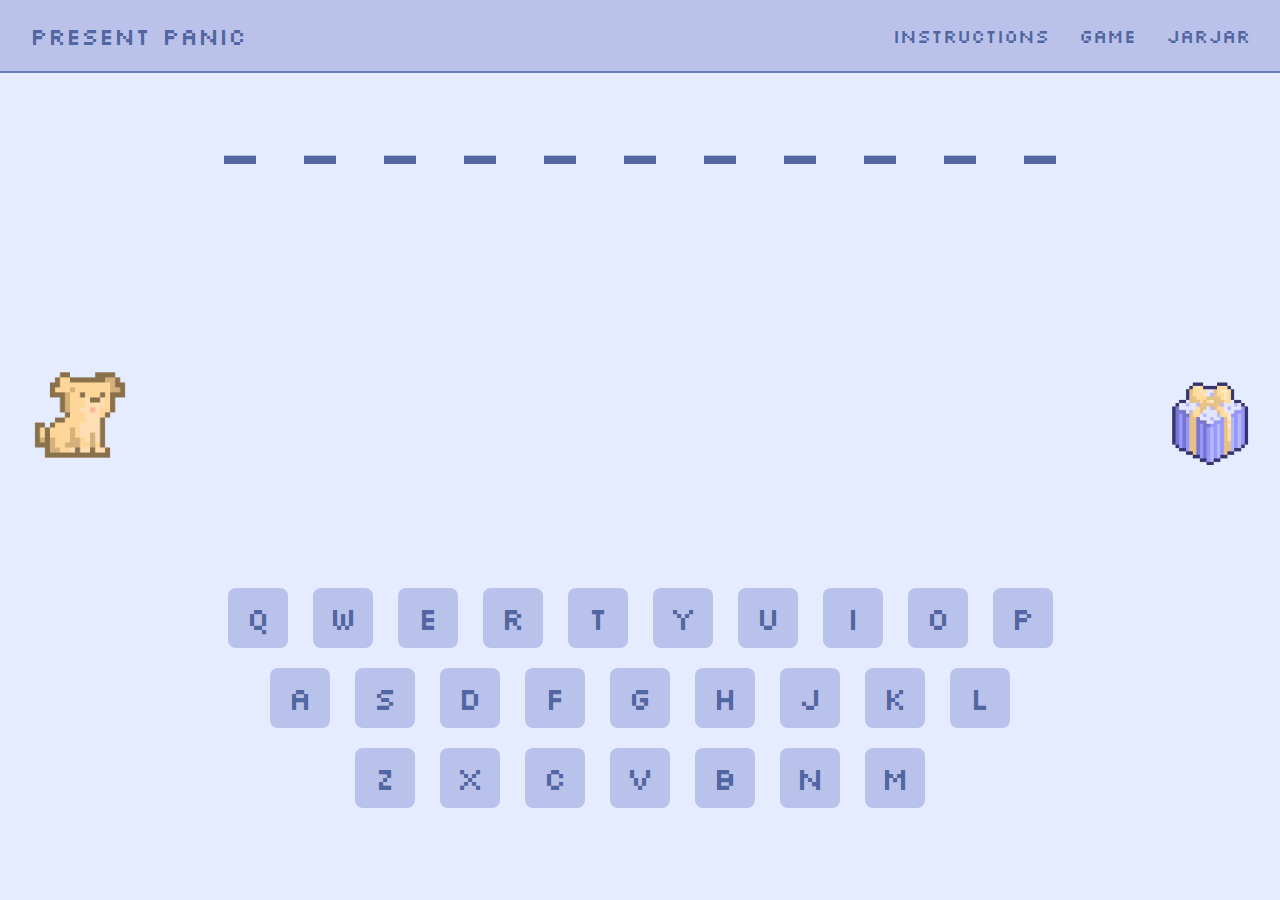
<file: index.html>
<!DOCTYPE html>
<html lang="en">
<head>
    <meta charset="UTF-8">
    <meta name="viewport" content="width=device-width, initial-scale=1.0">
    <title>Present Panic</title>
    <link rel="stylesheet" href="game.css">
</head>
<body>
    <nav class="navigation">
        <a href="../index.html" class="logo">Present Panic</a>
        <ul class="nav-elemts">
            <li class="nav-elem"><a href="../instruc/instructions.html" class="link-nav">instructions</a></li>
            <li class="nav-elem"><a href="../index.html" class="link-nav">game</a></li>
            <li class="nav-elem"><a href="../jarjarspec/jarjar.html" class="link-nav">jarjar</a></li>
        </ul>
    </nav>

    <main class="main" role="main">
        <section class="not-keyboard">
            <div class="word">
                <div class="word-display">
                    <div id="wordDisplay"></div>
                </div>
                <div class="controls">
                    <button id="resetButton">Reset</button>
                </div>
            </div>
            <div id="gameContainer">
                <div id="dog"></div>
                <div id="present"></div>
            </div>
            <div id="gameMessage" class="game-message"></div>
        </section>
        
        <section class="container">
            <div class="keyboard">
                <div class="row">
                    <button class="btn">q</button>
                    <button class="btn">w</button>
                    <button class="btn">e</button>
                    <button class="btn">r</button>
                    <button class="btn">t</button>
                    <button class="btn">y</button>
                    <button class="btn">u</button>
                    <button class="btn">i</button>
                    <button class="btn">o</button>
                    <button class="btn">p</button>
                </div>
                <div class="row">
                    <button class="btn">a</button>
                    <button class="btn">s</button>
                    <button class="btn">d</button>
                    <button class="btn">f</button>
                    <button class="btn">g</button>
                    <button class="btn">h</button>
                    <button class="btn">j</button>
                    <button class="btn">k</button>
                    <button class="btn">l</button>
                </div>
                <div class="row">
                    <button class="btn">z</button>
                    <button class="btn">x</button>
                    <button class="btn">c</button>
                    <button class="btn">v</button>
                    <button class="btn">b</button>
                    <button class="btn">n</button>
                    <button class="btn">m</button>
                </div>
            </div>
        </section>
    </main>
    

    <script src="game.js"></script>
</body>
</html>
</file>
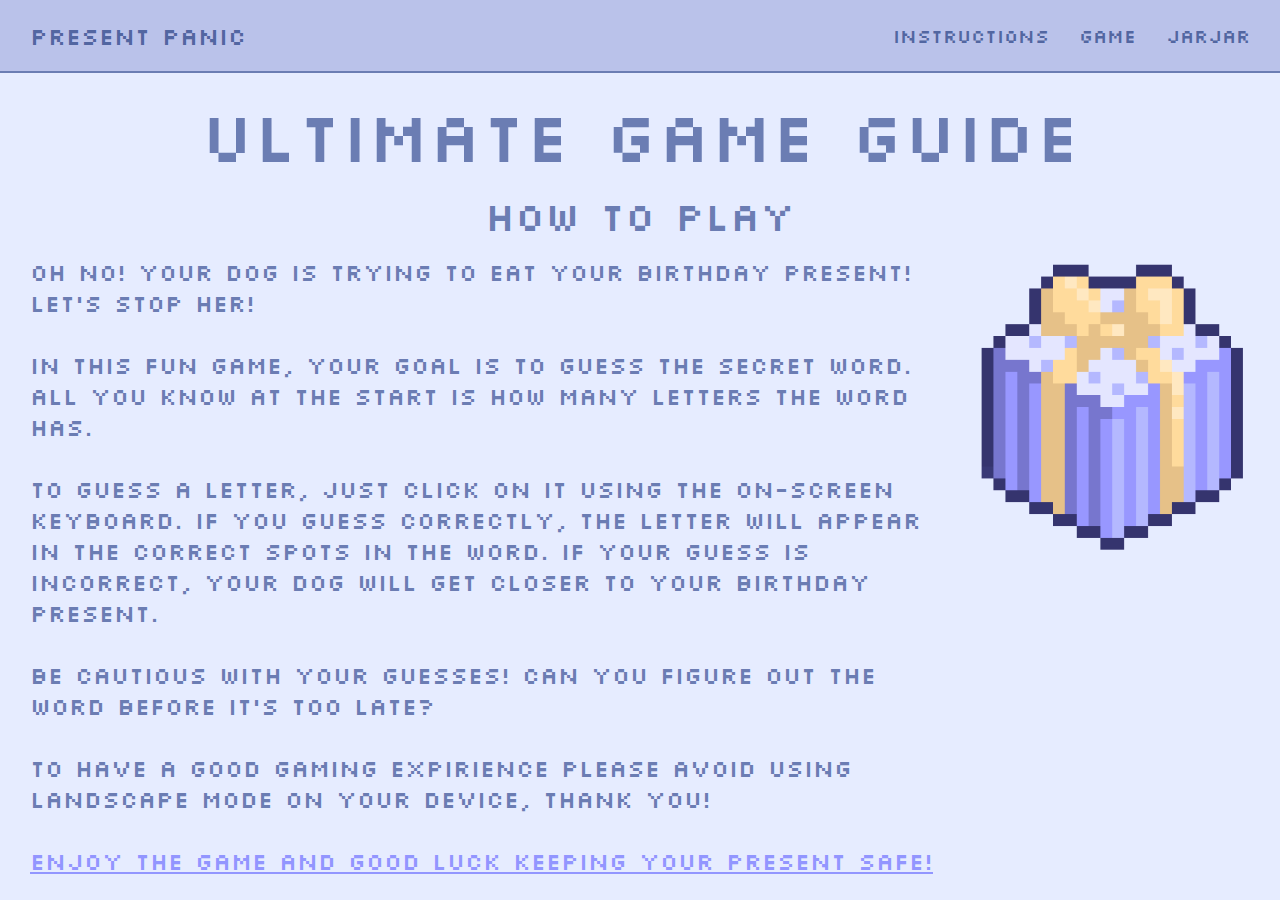
<file: instruc/instructions.html>
<!DOCTYPE html>
<html lang="en">
<head>
    <meta charset="UTF-8">
    <meta name="viewport" content="width=device-width, initial-scale=1.0">
    <link rel="stylesheet" href="instructions.css">
    <title>Present Panic</title>
</head>
<body>
    <nav class="navigation">
        <a href="../index.html" class="logo">Present Panic</a>
        <ul class="nav-elemts">
            <li class="nav-elem"><a href="../instruc/instructions.html" class="link-nav">instructions</a></li>
            <li class="nav-elem"><a href="../index.html" class="link-nav">game</a></li>
            <li class="nav-elem"><a href="../jarjarspec/jarjar.html" class="link-nav">jarjar</a></li>
        </ul>
    </nav>
    <header class="header">
        <h1 class="main-header">Ultimate game guide</h1>
    </header>
    <main class="main">
        <section class="placehold-main">
            <h2 class="how-main">How to play</h2>
            <div class="holder-4-words">
                <div class="words-main">
                    <p>Oh no! Your dog is trying to eat your birthday present! Let's stop her! <br><br>
    
                        In this fun game, your goal is to guess the secret word. All you know at the start is how many letters the word has. <br><br>
                        
                        To guess a letter, just click on it using the on-screen keyboard. If you guess correctly, the letter will appear in the correct spots in the word. If your guess is incorrect, your dog will get closer to your birthday present. <br><br>
                        
                        Be cautious with your guesses! Can you figure out the word before it's too late? <br><br>

                        To have a good gaming expirience please avoid using landscape mode on your device, thank you! <br><br>
                        
                        <span><a href="../index.html" class="start-game">Enjoy the game and good luck keeping your present safe!</a></span></p>
                    </div>
                <div class="img-to-main">
                    <img src="../images/presentt.png" alt="A picture of the present" class="image-inst dgopreimg">                </div>
            </div>
    </main>
        </section>
</body>
</html>
</file>
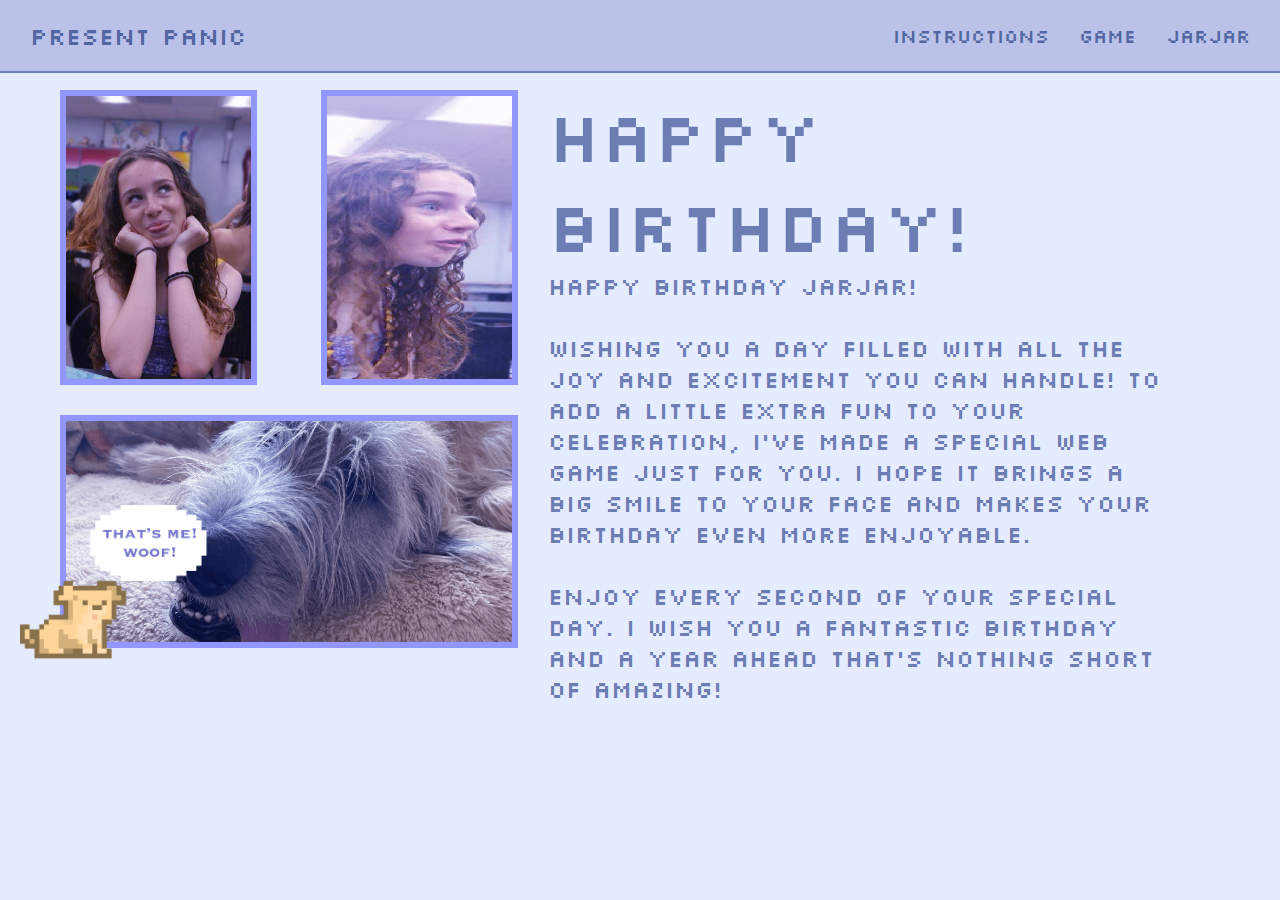
<file: jarjarspec/jarjar.html>
<!DOCTYPE html>
<html lang="en">
<head>
    <meta charset="UTF-8">
    <meta name="viewport" content="width=device-width, initial-scale=1.0">
    <link rel="stylesheet" href="jarjar.css">
    <title>Document</title>
</head>
<body>
    <nav class="navigation">
        <a href="../index.html" class="logo">Present Panic</a>
        <ul class="nav-elemts">
            <li class="nav-elem"><a href="../instruc/instructions.html" class="link-nav">instructions</a></li>
            <li class="nav-elem"><a href="../index.html" class="link-nav">game</a></li>
            <li class="nav-elem"><a href="../jarjarspec/jarjar.html" class="link-nav">jarjar</a></li>
        </ul>
    </nav>
    <main class="main">
        <section class="holder-main">
            <div class="iamges-all-holder">
                <div class="two-hold">
                    <img src="../images/quirckyjar.png" alt="jarjar being jarjar" class="jbj">
                    <img src="../images/goofjar.png" alt="funny picture of jarjar" class="fpoj">
                </div>
                <img src="../images/actual-dog.png" alt="teh dog that the game-dog was trying to portray" class="dog-real">
                <div class="for-place">
                    <img src="../images/woof.png" alt="dog in-game sitting and saying 'that's me! woof!'" class="gd">
                </div>
            </div>
            <div class="words">
                <h1 class="hb">Happy Birthday!</h1>
                <p class="hbw"><span class="hbo">Happy Birthday JarJar!</span><br><br>
                    Wishing you a day filled with all the joy and excitement you can handle! To add a little extra fun to your celebration, I’ve made a special web game just for you. I hope it brings a big smile to your face and makes your birthday even more enjoyable. <br><br>
                    Enjoy every second of your special day. I wish you a fantastic birthday and a year ahead that’s nothing short of amazing!
                </p>
            </div>
        </section>
    </main>
</body>
</html>
</file>
<file: game.css>
@import url('https://fonts.googleapis.com/css2?family=Press+Start+2P&family=Silkscreen:wght@400;700&display=swap');


html{
    background-color: #E6ECFF;
    font-size: 12;
}

*{
    box-sizing: border-box;
    margin: 0;
    padding: 0;
    font-family: 'Cormorantlnfant';
    font-family: "Silkscreen";
}

h1{
    font-size: 70px;
    font-weight: 400;
    color: #6B7DB3;
}

h2{
    font-size: 40px;
    font-weight: 400;
    color: #6B7DB3;
}

p{
    font-size: 24px;
    font-weight: 400;
    color: #6B7DB3;
}

.start-game{
    color: #9296FF;

}

.navigation{
    width: 100%;
    padding-left: 30px;
    padding-right: 30px;
    padding-top: 20px;
    padding-bottom: 20px;
    display: flex;
    align-items: center;
    position: fixed;
    top: 0;
    right: 0;
    z-index: 120;
    border-bottom: 2px solid #6B7DB3;
    background-color: #BAC2EA;
}

.logo{
    display: flex;
    font-size: 32;
    color: #5266A1;
    text-decoration: none;
    font-size: 1.5rem;
}

.nav-elemts{
    text-decoration: none;
    display: flex;
    width: 40%;
    position: absolute;
    right: 0;
    justify-content: end;
    padding-right: 30px;
    align-items: center;
}

.nav-elem{
    font-size: 1.2rem;
    list-style: none;
    margin-left: 30px;
}

.link-nav{
    color: #5266A1;
    text-decoration: none;
}

/* end of nav */

.main {
    margin-top: 90px;
    display: flex;
    flex-direction: column;
    height: calc(100vh - 90px);
    width: 100%;
}

.not-keyboard {
    flex: 1;
    width: 100%;
    position: relative;
}

.container {
    height: 45vh;
    width: 100%;
    display: flex;
    justify-content: center;
    align-items: center;
}

.keyboard {
    display: flex;
    flex-direction: column; /* Stack rows vertically */
    align-items: center; /* Center rows horizontally */
}

.row {
    display: flex;
    flex-wrap: wrap; /* Allow buttons to wrap within the row */
    justify-content: center; /* Center buttons horizontally */
    gap: 5px; /* Space between buttons */
}

button {
    background-color: #b9c2ea;
    border: none;
    padding: 0;
    margin: 10px; /* Adjust margin to fit buttons better */
    font-size: 32px;
    min-width: 60px;
    min-height: 60px;
    border-radius: 0.5rem;
    display: flex;
    justify-content: center;
    align-items: center;
}

.btn {
    color: #5266a1;
}

#gameContainer {
    position: absolute;
    width: 100%;
    height: 200px;
    bottom: 0;
}
#dog {
    position: absolute;
    width: 100px;
    height: 100px;
    background-image: url('../images/dog1.png');
    background-size: cover;
    bottom: 30px;
    left: 30px;
    transition: left 0.35s ease-in-out;
}

#present {
    position: absolute;
    width: 80px;
    height: 85px;
    background-image: url('../images/presentt.png');
    background-size: cover;
    bottom: 30px;
    right: 30px;
}

#wordDisplay{
    color: #5266a1;
    font-size: 64px;
    text-align: center;
}
.controls{
    display: none;
}
/* #resetButton{
    color: #5266a1;
    font-size: 32px;
    width: fit-content;
    height: fit-content;
    padding: 10px;
    margin: auto;
    margin-top: 20px;
    display: none;
} */

#gameMessage {
    font-size: 32px;
    color: #5266a1;
    margin-top: 30px;
    text-align: center;
    visibility: hidden;
}
@media (max-width: 575.98px) {
    h1 {
        font-size: 50px;
    }
    h2 {
        font-size: 30px;
    }
    p {
        font-size: 24px;
    }
    .navigation {
        padding-left: 10px;
        padding-right: 10px;
        padding-top: 25px;
        padding-bottom: 25px;
    }
    .nav-elemts {
        width: 100%;
        text-align: center;
        display: flex;
        justify-content: space-evenly;
    }
    .logo {
        display: none;
    }
    .keyboard {
        display: flex;
        flex-direction: column;
        align-items: center;
        gap: 5px;
    }
    .row {
        display: flex;
        flex-wrap: wrap;
        justify-content: center;
        width: 100%;
    }
    button {
        font-size: 24px;
        min-width: 40px;
        min-height: 40px;
        margin: 5px;
    }
    #wordDisplay{
        font-size: 32px;
    }
    #dog {
        width: 70px;
        height: 70px;
    }
    
    #present {
        width: 60px;
        height: 65px;
    }
    .main {
        margin-top: 60px;
    }
    #gameContainer{
        margin-top: 5px;
        height: 100px;
    }
}

@media (max-width: 658px) {
    h1 {
        font-size: 50px;
    }
    h2 {
        font-size: 30px;
    }
    p {
        font-size: 24px;
    }
    .navigation {
        padding-left: 10px;
        padding-right: 10px;
        padding-top: 25px;
        padding-bottom: 25px;
    }
    .nav-elemts {
        width: 100%;
        text-align: center;
        display: flex;
        justify-content: space-evenly;
    }
    .logo {
        display: none;
    }
    .keyboard {
        display: flex;
        flex-direction: column;
        align-items: center;
        gap: 5px;
    }
    .row {
        display: flex;
        flex-wrap: wrap;
        justify-content: center;
        width: 100%;
    }
    button {
        font-size: 24px;
        min-width: 40px;
        min-height: 40px;
        margin: 5px;
    }
    #wordDisplay{
        font-size: 32px;
    }
    #dog {
        width: 70px;
        height: 70px;
    }
    
    #present {
        width: 60px;
        height: 65px;
    }
    .main {
        margin-top: 60px;
    }
    #gameContainer{
        margin-top: 5px;
        height: 100px;
    }
}

@media (min-width: 650px) and (max-width: 900px) {
    .navigation{
        padding-left: 10px;
        padding-right: 10px;
        padding-top: 25px;
        padding-bottom: 25px;
    }
    .logo{
        font-size: 15px;
        font-weight: 700;
    }
    .nav-elemts {
        width: 100%;
        text-align: center;
        display: flex;
        justify-content: space-evenly;
    }
    .logo {
        display: none;
    }
    .keyboard {
        display: flex;
        flex-direction: column;
        align-items: center;
        gap: 5px;
    }
    .row {
        display: flex;
        flex-wrap: wrap;
        justify-content: center;
        width: 100%;
    }
    button {
        font-size: 24px;
        min-width: 40px;
        min-height: 40px;
        margin: 5px;
    }
    #wordDisplay{
        font-size: 32px;
    }
    #dog {
        width: 70px;
        height: 70px;
    }
    
    #present {
        width: 60px;
        height: 65px;
    }
    .main {
        margin-top: 60px;
    }
    #gameContainer{
        margin-top: 5px;
        height: 100px;
    }
}

@media (min-width: 576px) and (max-width: 767.98px) and (orientation: landscape) {
    .navigation {
        width: 100%;
        padding: 0 10px; /* Add padding to fit content */
        box-sizing: border-box; /* Ensure padding is included in the element's total width */
        background-color: #fff; /* Optional: ensure a background color for better visibility */
        position: fixed; /* Keep the navigation fixed at the top */
        top: 0;
        left: 0;
        z-index: 1000; /* Ensure it appears above other content */
    }

    .navigation .logo {
        font-size: 24px; /* Adjust font size if needed */
    }

    .nav-elemts {
        display: flex; /* Ensure navigation items are displayed in a row */
        justify-content: space-around; /* Space out the items */
        padding: 0; /* Remove default padding */
        margin: 0; /* Remove default margin */
    }

    .nav-elem {
        list-style: none; /* Remove default list styling */
    }

    .link-nav {
        text-decoration: none;
        color: #000; /* Ensure text is visible */
        font-size: 16px; /* Adjust font size if needed */
    }

    .main {
        margin-top: 60px; /* Adjust to ensure content is below the fixed navigation */
        display: flex;
        flex-direction: column;
        align-items: center;
        position: relative; /* Ensure it controls the stacking order */
    }

    #wordDisplay {
        font-size: 32px;
        margin-bottom: 20px;
        z-index: 10; /* Ensure it stays on top */
        text-align: center; /* Center the text */
    }

    #gameContainer {
        display: flex;
        justify-content: space-between;
        align-items: flex-end; /* Align items to the bottom */
        width: 100%;
        height: 150px; /* Increase height to accommodate elements */
        padding: 0 10px; /* Add padding to fit content */
        box-sizing: border-box; /* Ensure padding is included in the element's total height */
    }

    #dog,
    #present {
        position: relative; /* Position relative to control their location */
        z-index: 5; /* Ensure they stay below #wordDisplay */
    }

    #dog {
        width: 70px;
        height: 70px;
    }

    #present {
        width: 60px;
        height: 65px;
    }
}
</file>
<file: instruc/instructions.css>
@import url('https://fonts.googleapis.com/css2?family=Press+Start+2P&family=Silkscreen:wght@400;700&display=swap');


html{
    background-color: #E6ECFF;
    font-size: 12;
}

*{
    box-sizing: border-box;
    margin: 0;
    padding: 0;
    font-family: 'Cormorantlnfant';
    font-family: "Silkscreen";
}

h1{
    font-size: 70px;
    font-weight: 400;
    color: #6B7DB3;
}

h2{
    font-size: 40px;
    font-weight: 400;
    color: #6B7DB3;
}

p{
    font-size: 24px;
    font-weight: 400;
    color: #6B7DB3;
}

.start-game{
    color: #9296FF;

}

.navigation{
    width: 100%;
    padding-left: 30px;
    padding-right: 30px;
    padding-top: 20px;
    padding-bottom: 20px;
    display: flex;
    align-items: center;
    position: fixed;
    top: 0;
    right: 0;
    z-index: 120;
    border-bottom: 2px solid #6B7DB3;
    background-color: #BAC2EA;
}

.logo{
    display: flex;
    font-size: 32;
    color: #5266A1;
    text-decoration: none;
    font-size: 1.5rem;
}

.nav-elemts{
    text-decoration: none;
    display: flex;
    width: 40%;
    position: absolute;
    right: 0;
    justify-content: end;
    padding-right: 30px;
    align-items: center;
}

.nav-elem{
    font-size: 1.2rem;
    list-style: none;
    margin-left: 30px;
}

.link-nav{
    color: #5266A1;
    text-decoration: none;
}

/* end of all similar things */

body{
    width: 100%;
}

.header{
    margin-top: 90px;
    width: 100%;
}

.main{
    padding-left: 30px;
    padding-right: 30px;
    width: 100%;
    padding-bottom: 20px;
}

.main-header{
    text-align: center;
}

.how-main{
    text-align: center;
    margin-top: 10px;
}

.holder-4-words{
    display: flex;
    margin-top: 15px;
    height: fit-content;
}

.words-main{
    width: 75%;
}

.dgopreimg{
    height: 300px;
    margin-left: 30px;
}

.img-to-main{
    display: flex;
}

@media (max-width: 650px) {
    h1{
        font-size: 50px;
    }
    h2{
        font-size: 30px;
    }
    p{
        font-size: 24px;
    }
    .navigation{
        padding-left: 10px;
        padding-right: 10px;
        padding-top: 25px;
        padding-bottom: 25px;
    }
    .logo{
        font-size: 15px;
        font-weight: 700;
    }
    .nav-elemts {
        width: 100%;
        text-align: center;
        display: flex;
        justify-content: space-evenly;
    }
    .logo {
        display: none;
    }
    .nav-elem{
        font-size: 15px;
        list-style: none;
        margin-left: 20px;
    }
    .how-main{
        display: none;
    }
    .words-main{
        width: 100%;
    }
    .holder-4-words{
        text-align: center;
    }
    .dgopreimg{
        display: none;
    }
}

@media (min-width: 650px) and (max-width: 800px) {
    .navigation{
        padding-left: 10px;
        padding-right: 10px;
        padding-top: 25px;
        padding-bottom: 25px;
    }
    .logo{
        font-size: 15px;
        font-weight: 700;
    }
    .nav-elemts {
        width: 100%;
        text-align: center;
        display: flex;
        justify-content: space-evenly;
    }
    .logo {
        display: none;
    }
    .nav-elem{
        font-size: 15px;
        list-style: none;
        margin-left: 20px;
    }
    .dgopreimg{
        display: none;
    }
    .how-main{
        display: none;
    }
    .words-main{
        width: 100%;
    }
    .holder-4-words{
        text-align: center;
    }
    .dgopreimg{
        display: none;
    }
}

@media (min-width: 800px) and (max-width: 900px) {
    .how-main{
        display: none;
    }
    .words-main{
        width: 100%;
    }
    .holder-4-words{
        text-align: center;
    }
    .dgopreimg{
        display: none;
    }
}

@media (min-width: 576px) and (max-width: 767.98px) and (orientation: landscape) {
    .main {
        margin-top: 60px;
    }
  }
</file>
<file: jarjarspec/jarjar.css>
@import url('https://fonts.googleapis.com/css2?family=Press+Start+2P&family=Silkscreen:wght@400;700&display=swap');


html{
    background-color: #E6ECFF;
    font-size: 12;
}

*{
    box-sizing: border-box;
    margin: 0;
    padding: 0;
    font-family: 'Cormorantlnfant';
    font-family: "Silkscreen";
}

h1{
    font-size: 70px;
    font-weight: 400;
    color: #6B7DB3;
}

h2{
    font-size: 40px;
    font-weight: 400;
    color: #6B7DB3;
}

p{
    font-size: 24px;
    font-weight: 400;
    color: #6B7DB3;
}

.start-game{
    color: #9296FF;

}

.navigation{
    width: 100%;
    padding-left: 30px;
    padding-right: 30px;
    padding-top: 20px;
    padding-bottom: 20px;
    display: flex;
    align-items: center;
    position: fixed;
    top: 0;
    right: 0;
    z-index: 120;
    border-bottom: 2px solid #6B7DB3;
    background-color: #BAC2EA;
}

.logo{
    display: flex;
    font-size: 32;
    color: #5266A1;
    text-decoration: none;
    font-size: 1.5rem;
}

.nav-elemts{
    text-decoration: none;
    display: flex;
    width: 40%;
    position: absolute;
    right: 0;
    justify-content: end;
    padding-right: 30px;
    align-items: center;
}

.nav-elem{
    font-size: 1.2rem;
    list-style: none;
    margin-left: 30px;
}

.link-nav{
    color: #5266A1;
    text-decoration: none;
}

/* end of nav */

body{
    width: 100%;
}

.main{
    margin-top: 90px;
    width: 100%;
}

.holder-main{
    width: 100%;
    padding-left: 30px;
    padding-right: 30px;
    display: flex;
}

.iamges-all-holder{
    width: 40%;
    padding-left: 30px;
    display: flex;
    flex-direction: column;
}

.two-hold{
    display: flex;
    flex-direction: row;
    justify-content: space-between;
    width: 100%;
    margin-bottom: 30px;
}

.for-place{
    position: relative;
}

.jbj{
    width: 43%;
    border: 6px solid #9296FF;
}

.fpoj{
    width: 43%;
    border: 6px solid #9296FF;
}

.dog-real{
    width: 100%;
    border: 6px solid #9296FF;
}

.words{
    width: 60%;
    padding-left: 30px;
    display: flex;
    flex-direction: column;
}

.hbw{
    width: 90%;
}

.gd{
    height: 160px;
    position: absolute;
    bottom: -15px;
    left: -40px;
}

@media (max-width: 650px) {
    h1{
        font-size: 50px;
    }
    h2{
        font-size: 30px;
    }
    p{
        font-size: 24px;
    }
    .navigation{
        padding-left: 10px;
        padding-right: 10px;
        padding-top: 25px;
        padding-bottom: 25px;
    }
    .logo{
        font-size: 15px;
        font-weight: 700;
    }
    .nav-elemts {
        width: 100%;
        text-align: center;
        display: flex;
        justify-content: space-evenly;
    }
    .logo {
        display: none;
    }
    .nav-elem{
        font-size: 15px;
        list-style: none;
        margin-left: 20px;
    }
    .holder-main{
        flex-direction: column;
    }
    .iamges-all-holder{
        width: 100%;
        order: 2;
    }
    .words{
        width: 100%;
        order: 1;
        margin-bottom: 30px;
        text-align: center;
        
    }
    .hbw{
        font-size: 24px;
        text-align: center;
    }
    .hbo{
        font-weight: 700;
        font-size: 32px;
    }
    .hb{
        display: none;
    }
}

@media (min-width: 650px) and (max-width: 800px) {
    .navigation{
        padding-left: 10px;
        padding-right: 10px;
        padding-top: 25px;
        padding-bottom: 25px;
    }
    .logo{
        font-size: 15px;
        font-weight: 700;
    }
    .nav-elemts {
        width: 100%;
        text-align: center;
        display: flex;
        justify-content: space-evenly;
    }
    .logo {
        display: none;
    }
    .nav-elem{
        font-size: 15px;
        list-style: none;
        margin-left: 20px;
    }
    .holder-main{
        flex-direction: column;
    }
    .iamges-all-holder{
        width: 100%;
        order: 2;
    }
    .words{
        width: 100%;
        order: 1;
        margin-bottom: 30px;
    }
}

@media (min-width: 650px) and (max-width: 1000px) {
    .holder-main{
        flex-direction: column;
    }
    .iamges-all-holder{
        width: 100%;
        order: 2;
    }
    .words{
        width: 100%;
        order: 1;
        margin-bottom: 30px;
    }
}

@media (min-width: 576px) and (max-width: 767.98px) and (orientation: landscape) {
    .main {
        margin-top: 60px;
    }
  }
</file>
